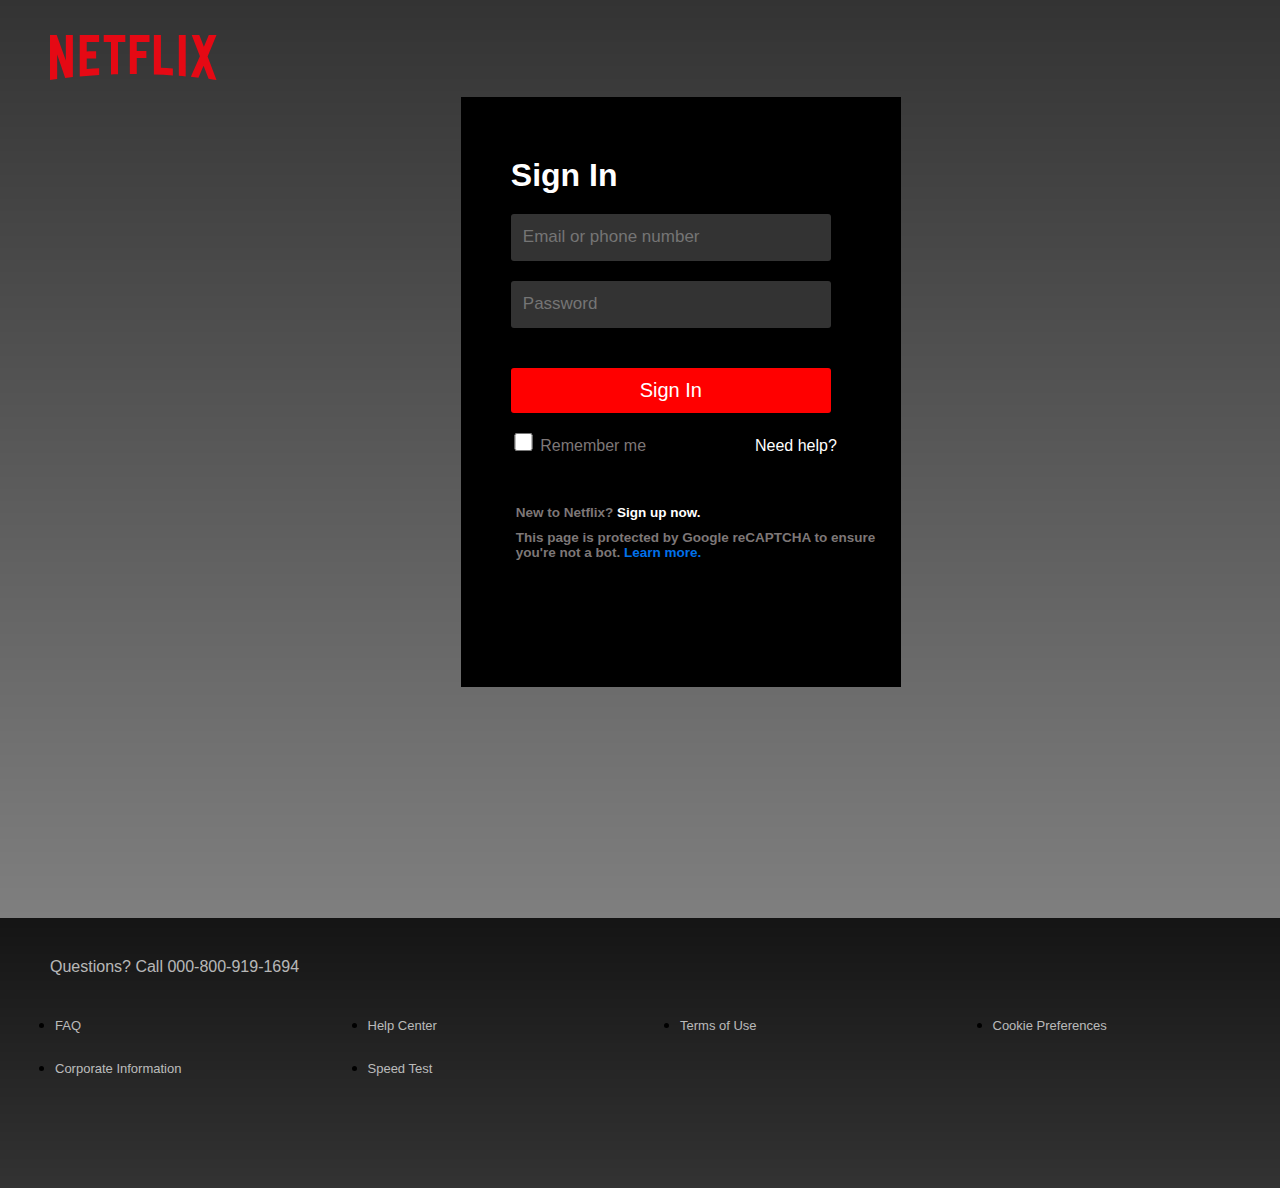
<file: login.html>
<!DOCTYPE html>
<html lang="en">
<head>
    <meta charset="UTF-8">
    <meta http-equiv="X-UA-Compatible" content="IE=edge">
    <meta name="viewport" content="width=device-width, initial-scale=1.0">
    <title>Netflix Clone-Sign In</title>
    <link rel="shortcut icon" href="https://assets.nflxext.com/us/ffe/siteui/common/icons/nficon2016.ico" type="image/x-icon">
    <link rel="stylesheet" href="login.css">
</head>
<body>
    
    <div class="header">
        <a href="#" class="logo">
            <svg viewBox="0 0 111 30" version="1.1" xmlns="http://www.w3.org/2000/svg" xmlns:xlink="http://www.w3.org/1999/xlink" aria-hidden="true" role="img" class="default-ltr-cache-ag96qb"><g><path d="M105.06233,14.2806261 L110.999156,30 C109.249227,29.7497422 107.500234,29.4366857 105.718437,29.1554972 L102.374168,20.4686475 L98.9371075,28.4375293 C97.2499766,28.1563408 95.5928391,28.061674 93.9057081,27.8432843 L99.9372012,14.0931671 L94.4680851,-5.68434189e-14 L99.5313525,-5.68434189e-14 L102.593495,7.87421502 L105.874965,-5.68434189e-14 L110.999156,-5.68434189e-14 L105.06233,14.2806261 Z M90.4686475,-5.68434189e-14 L85.8749649,-5.68434189e-14 L85.8749649,27.2499766 C87.3746368,27.3437061 88.9371075,27.4055675 90.4686475,27.5930265 L90.4686475,-5.68434189e-14 Z M81.9055207,26.93692 C77.7186241,26.6557316 73.5307901,26.4064111 69.250164,26.3117443 L69.250164,-5.68434189e-14 L73.9366389,-5.68434189e-14 L73.9366389,21.8745899 C76.6248008,21.9373887 79.3120255,22.1557784 81.9055207,22.2804387 L81.9055207,26.93692 Z M64.2496954,10.6561065 L64.2496954,15.3435186 L57.8442216,15.3435186 L57.8442216,25.9996251 L53.2186709,25.9996251 L53.2186709,-5.68434189e-14 L66.3436123,-5.68434189e-14 L66.3436123,4.68741213 L57.8442216,4.68741213 L57.8442216,10.6561065 L64.2496954,10.6561065 Z M45.3435186,4.68741213 L45.3435186,26.2498828 C43.7810479,26.2498828 42.1876465,26.2498828 40.6561065,26.3117443 L40.6561065,4.68741213 L35.8121661,4.68741213 L35.8121661,-5.68434189e-14 L50.2183897,-5.68434189e-14 L50.2183897,4.68741213 L45.3435186,4.68741213 Z M30.749836,15.5928391 C28.687787,15.5928391 26.2498828,15.5928391 24.4999531,15.6875059 L24.4999531,22.6562939 C27.2499766,22.4678976 30,22.2495079 32.7809542,22.1557784 L32.7809542,26.6557316 L19.812541,27.6876933 L19.812541,-5.68434189e-14 L32.7809542,-5.68434189e-14 L32.7809542,4.68741213 L24.4999531,4.68741213 L24.4999531,10.9991564 C26.3126816,10.9991564 29.0936358,10.9054269 30.749836,10.9054269 L30.749836,15.5928391 Z M4.78114163,12.9684132 L4.78114163,29.3429562 C3.09401069,29.5313525 1.59340144,29.7497422 0,30 L0,-5.68434189e-14 L4.4690224,-5.68434189e-14 L10.562377,17.0315868 L10.562377,-5.68434189e-14 L15.2497891,-5.68434189e-14 L15.2497891,28.061674 C13.5935889,28.3437998 11.906458,28.4375293 10.1246602,28.6868498 L4.78114163,12.9684132 Z"></path></g></svg>
        </a>
        <script>
            function validate(){
                var mail = document.getElementById("email2").value;
                var regx = /^([a-ZA-Z0-9\._]+)@([a-zA-Z0-9])+.([a-z]+)(.[a-z]+)?$/
                if(regx.email2(mail)){
                    alert("You have provided Valid Email ID")
                    return true;
                }
                else{
                    alert("Please provide an Valid Email ID!")
                    return false;
                }
            }
            </script>
    <div class="container">
        <h1>Sign In</h1>
        <div class="form">
            <input type="email" class="helo"placeholder="Email or phone number">
            <input type="password" class="helo"placeholder="Password">
            <input type="submit" value="Sign In">
            <input type="checkbox">
            <label>Remember me</label>
          <span class="need"> <a href="#">Need help?</a></span> 
        </div>
        <div class="content">
            <h2>New to Netflix? <a href="index.html">Sign up now.</a> </h2> <br>
            <div class="mexpand"><h2 class="learn">This page is protected by Google reCAPTCHA to ensure you're not a bot. <a href="#" id="expand" onclick='changedata(0)'>Learn more.</a></h2></div>
            <div>
                <p id="more">The information collected by Google reCAPTCHA is subject to the Google <span>Privacy Policy</span> and <span>Terms of Service</span>, and is used for providing, maintaining, and improving the reCAPTCHA service and for general security purposes (it is not used for personalised advertising by Google).</p>
            </div>
            <script>
function changedata(parameter){
    if(parameter==0){
        document.getElementById('more').classList.toggle('active');
    }

}
            </script>
        </div>
    </div> 
</div>
<div class="foot">
    <div class="container2">
        <div class="me"><a href="#">Questions? Call <span>000-800-919-1694</span></a></div>

        <ul class="grid-container2">
            <li><a href="#"><span>FAQ</span></a></li>
            <li><a href="#"><span>Help Center</span></a></li>
            <li><a href="#"><span>Terms of Use</span></a></li>
            <li><a href="#"><span>Cookie Preferences</span></a></li>
            <li><a href="#"><span>Corporate Information</span></a></li>
            <li><a href="#"><span>Speed Test</span></a></li>           
        </ul>
</div>
</body>
</html>
</file>
<file: login.css>
*{
    margin: 0;
    padding: 0;
    font-family: sans-serif;
}



.logo {
    margin-right: auto;
}

.logo svg {
    fill: #e50914;
    height: 45px;
    padding-top: 35px;
    padding-left: 50px;
}

@media screen and (max-width: 600px) {
    .logo svg {
        height: 24px;
    }
}

.header{
    

background-image: linear-gradient(
    0deg,
    rgba(0,0,0,0.5),
    rgba(0,0,0,0.8)
), url("https://assets.nflxext.com/ffe/siteui/vlv3/bff5732c-7d13-45d1-9fab-476db25a1827/46bc87cd-4c4c-4485-8b93-d5f21c581d56/IN-en-20230710-popsignuptwoweeks-perspective_alpha_website_large.jpg");
background-repeat: no-repeat;
height: 102vh;
background-blend-mode: darken;
object-fit: cover;
background-position: center;
}


.container{
    position: absolute;
    margin-left: 36%;
    margin-top: 1%;
    width: 440px;
    height: 590px;
    background-color: #000;
}

.container h1{
    color: #fff;
    margin-top: 60px;
    margin-left: 50px;
}

input{
    margin-left: 50px;
    margin-top: 20px;
    width: 320px;
    height: 47px;
    background-color: #333;
    border-radius: 3px;
    border: none;
    font-size: 20px;
}
.helo{
    color: white;
    font-size: 17px;
}
.need a:hover{
    border-bottom: 1px solid white;
}

input::placeholder{
    font-size: 17px;
    margin-left: 15px;
    padding: 12px;
}

input[type=submit]{
    width: 320px;
    height: 45px;
    background-color: red;
    color: #fff;
    border-radius: 3px;
    cursor: pointer;
    margin-top: 40px;
}

input[type=checkbox]{
    width: 25px;
    height: 18px;
    border-radius: 5px;
}

label{
    color: rgb(125, 119, 119);
}

.form a{
    float: right;
    margin-top: 24px;
    margin-right: 64px;
    color: rgb(125, 119, 119);
    text-decoration: none;
}

.content{
    position: absolute;
    margin-top: 50px;
    font-size: 9px;
    margin-left: 55px;
}

.content h2{
    color: rgb(125, 119, 119);
}

.container a{
    color: #fff;
    text-decoration: none;
}
@media screen and (max-width: 941px) {
 .container{
    margin-left: 26%;
    margin-top: 1%;
 }   
}

@media screen and (max-width: 500px) {
    .container{
       margin-left: 1%;
       margin-top: 1%;
    }   
   }
   @media screen and (max-width: 400px) {
  .header{

  width: 100vh;
    }   
    .container{
        margin-left: 0%;
    }
    .foot{
        height: 2vh;
    }
   }

.content a:hover{
    border-bottom: 2px solid white;
}
.learn a{
    color: #0071eb;
}
.learn a:hover{
    border-bottom: 2px solid #0071eb ;
}
.foot{
    background-image: linear-gradient(
    0deg,
    rgba(0,0,0,0.5),
    rgba(0,0,0,0.8)
), url("https://assets.nflxext.com/ffe/siteui/vlv3/bff5732c-7d13-45d1-9fab-476db25a1827/46bc87cd-4c4c-4485-8b93-d5f21c581d56/IN-en-20230710-popsignuptwoweeks-perspective_alpha_website_large.jpg");
background-repeat: no-repeat;
height: 30vh;
background-blend-mode: darken;
object-fit: cover;
background-position: center;
}
.foot{
    background-color: rgba(0,0,0,0.6);
}
.foot a{
    font-size: 16px;
    color: rgba(255,255,255,0.7);
text-decoration: none;
}

.foot .grid-container2 {
    display: grid;
    grid-template-columns: repeat(4, 1fr);
    margin: 40px 0;
    margin-left: 55px;
    gap: 25px;
}.container2 .me {
    margin-left: 50px;
    padding-top: 40px;
}
.container2 li a{
    font-size: 13px;
}
.me span:hover{
    border-bottom: 2px solid grey;
}
.grid-container2 li a:hover{
    border-bottom: 2px solid grey;
}
@media screen and (max-width: 600px ){
    .foot .grid-container2 {
        grid-template-columns: repeat(2, 1fr);
    }
}
#more {
    margin-top: 10px;
    color: red;
    display: none;
    
}
#more.active{
   color: rgb(125, 119, 119);
   display: block;
   font-size: 13px;
}
#more span{
    color:#0071eb ;
}
#more.active span:hover{
     border-bottom: 1px solid #0071eb;
}
</file>
